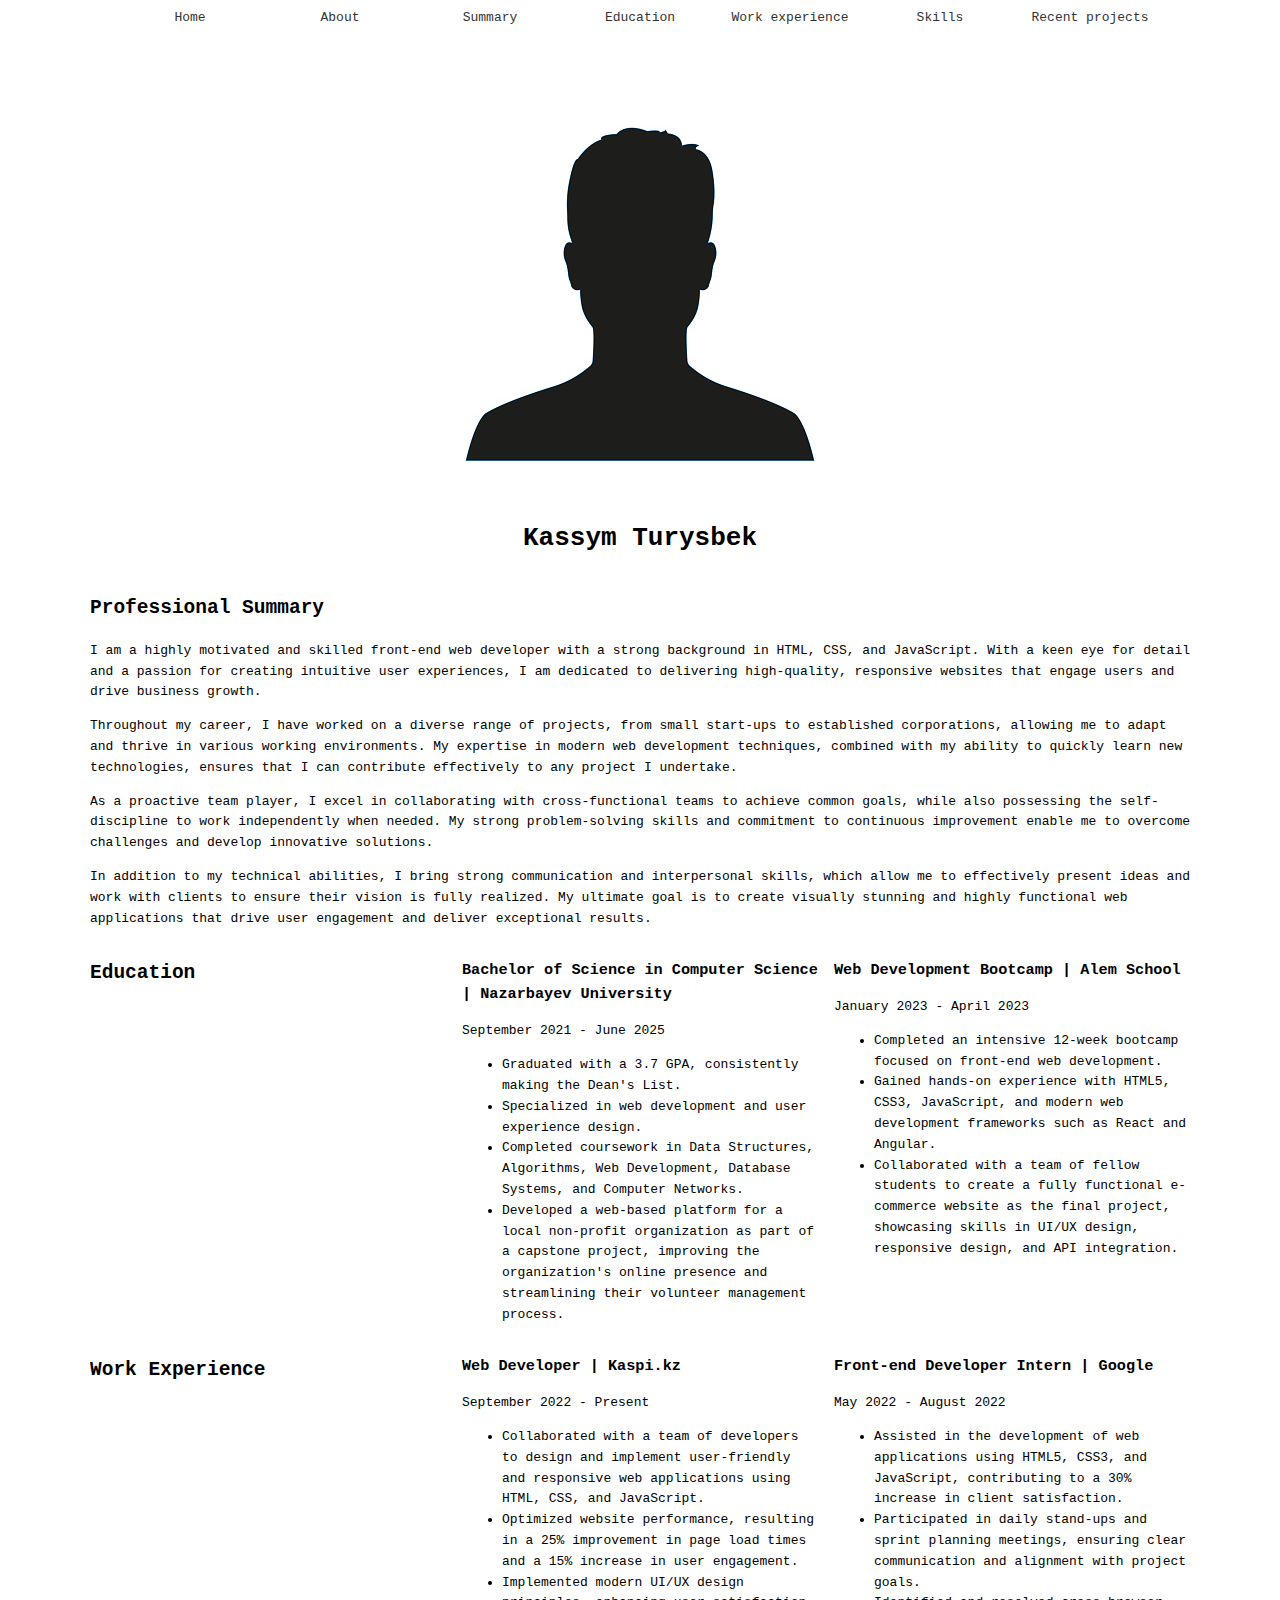
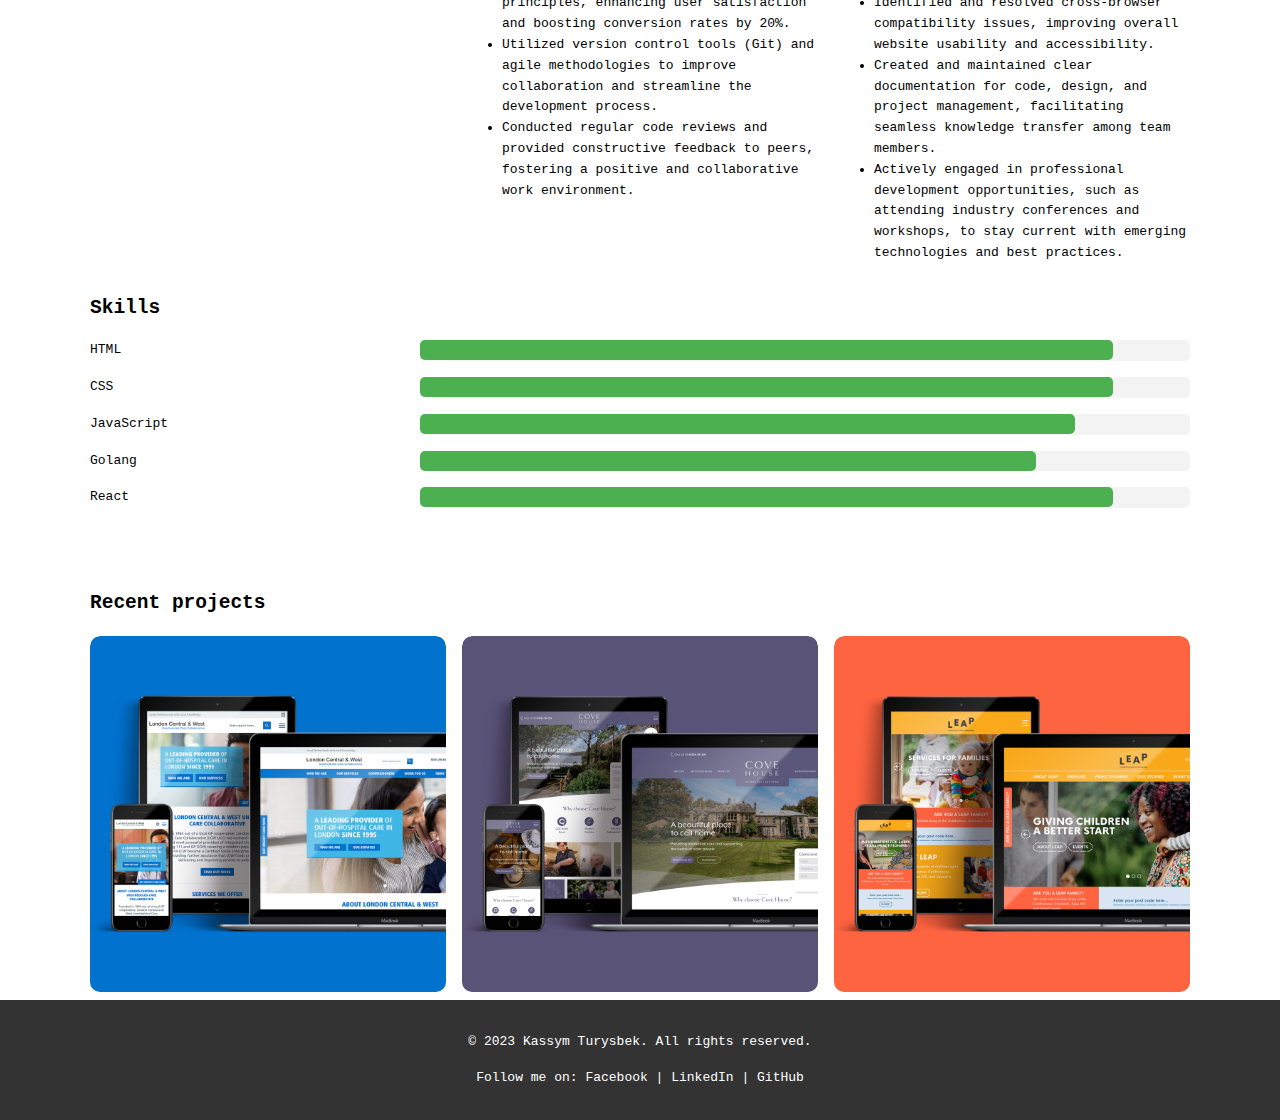
<file: index.html>
<!DOCTYPE html>
<html lang="en">
<head>
    <meta charset="UTF-8">
    <meta name="viewport" content="width=device-width, initial-scale=1.0">
    <link rel="stylesheet" href="styles.css">
    <title>Kassym Turysbek | Home</title>
</head>
<body>
    <!-- Header -->
    <header>
        <nav>
            <span class="hamburger">&#9776;</span>
            <ul class="nav-menu">
                <li><a href="index.html">Home</a></li>
                <li><a href="about.html">About</a></li>
                <li><a href="#summary">Summary</a></li>
                <li><a href="#education">Education</a></li>
                <li><a href="#experience">Work experience</a></li>
                <li><a href="#skills">Skills</a></li>
                <li><a href="#recent_projects">Recent projects</a></li>
            </ul>
        </nav>
        <div class="hero">
            <img src="images/your-photo.jpg" alt="Your Photo">
            <h1>Kassym Turysbek</h1>
        </div>
    </header>
    <main>
        <!-- Professional Summary -->
        <section class="summary container" id="summary">
            <h2 id="typewriter">Professional Summary</h2>
            <p>
                I am a highly motivated and skilled front-end web developer with a strong background in HTML, CSS, and JavaScript. With a keen eye for detail and a passion for creating intuitive user experiences, I am dedicated to delivering high-quality, responsive websites that engage users and drive business growth.
            </p>
            <p>
                Throughout my career, I have worked on a diverse range of projects, from small start-ups to established corporations, allowing me to adapt and thrive in various working environments. My expertise in modern web development techniques, combined with my ability to quickly learn new technologies, ensures that I can contribute effectively to any project I undertake.
            </p>
            <p>
                As a proactive team player, I excel in collaborating with cross-functional teams to achieve common goals, while also possessing the self-discipline to work independently when needed. My strong problem-solving skills and commitment to continuous improvement enable me to overcome challenges and develop innovative solutions.
            </p>
            <p>
                In addition to my technical abilities, I bring strong communication and interpersonal skills, which allow me to effectively present ideas and work with clients to ensure their vision is fully realized. My ultimate goal is to create visually stunning and highly functional web applications that drive user engagement and deliver exceptional results.
            </p>
        </section>
    
        <!-- Education -->
        <section class="education container" id="education">
            <h2 id="typewriter">Education</h2>
            <div class="education-item">
                <h3>Bachelor of Science in Computer Science | Nazarbayev University</h3>
                <p class="date">September 2021 - June 2025</p>
                <ul>
                    <li>Graduated with a 3.7 GPA, consistently making the Dean's List.</li>
                    <li>Specialized in web development and user experience design.</li>
                    <li>Completed coursework in Data Structures, Algorithms, Web Development, Database Systems, and Computer Networks.</li>
                    <li>Developed a web-based platform for a local non-profit organization as part of a capstone project, improving the organization's online presence and streamlining their volunteer management process.</li>
                </ul>
            </div>
            <div class="education-item">
                <h3>Web Development Bootcamp | Alem School</h3>
                <p class="date">January 2023 - April 2023</p>
                <ul>
                    <li>Completed an intensive 12-week bootcamp focused on front-end web development.</li>
                    <li>Gained hands-on experience with HTML5, CSS3, JavaScript, and modern web development frameworks such as React and Angular.</li>
                    <li>Collaborated with a team of fellow students to create a fully functional e-commerce website as the final project, showcasing skills in UI/UX design, responsive design, and API integration.</li>
                </ul>
            </div>
        </section>
    
        <!-- Work Experience -->
        <section class="experience container" id="experience">
            <h2 id="typewriter">Work Experience</h2>
            <div class="experience-item">
                <h3>Web Developer | Kaspi.kz</h3>
                <p class="date">September 2022 - Present</p>
                <ul>
                    <li>Collaborated with a team of developers to design and implement user-friendly and responsive web applications using HTML, CSS, and JavaScript.</li>
                    <li>Optimized website performance, resulting in a 25% improvement in page load times and a 15% increase in user engagement.</li>
                    <li>Implemented modern UI/UX design principles, enhancing user satisfaction and boosting conversion rates by 20%.</li>
                    <li>Utilized version control tools (Git) and agile methodologies to improve collaboration and streamline the development process.</li>
                    <li>Conducted regular code reviews and provided constructive feedback to peers, fostering a positive and collaborative work environment.</li>
                </ul>
            </div>
            <div class="experience-item">
                <h3>Front-end Developer Intern | Google</h3>
                <p class="date">May 2022 - August 2022</p>
                <ul>
                    <li>Assisted in the development of web applications using HTML5, CSS3, and JavaScript, contributing to a 30% increase in client satisfaction.</li>
                    <li>Participated in daily stand-ups and sprint planning meetings, ensuring clear communication and alignment with project goals.</li>
                    <li>Identified and resolved cross-browser compatibility issues, improving overall website usability and accessibility.</li>
                    <li>Created and maintained clear documentation for code, design, and project management, facilitating seamless knowledge transfer among team members.</li>
                    <li>Actively engaged in professional development opportunities, such as attending industry conferences and workshops, to stay current with emerging technologies and best practices.</li>
                </ul>
            </div>
        </section>
    
        <!-- Skills -->
        <section class="skills container" id="skills">
            <h2 id="typewriter">Skills</h2>
            <div class="skill">
              <label>HTML</label>
              <div class="progress">
                <div class="progress-bar" style="width: 90%;"></div>
              </div>
            </div>
            <div class="skill">
                <label>CSS</label>
                <div class="progress">
                  <div class="progress-bar" style="width: 90%;"></div>
                </div>
              </div>
              <div class="skill">
                <label>JavaScript</label>
                <div class="progress">
                  <div class="progress-bar" style="width: 85%;"></div>
                </div>
              </div>
              <div class="skill">
                <label>Golang</label>
                <div class="progress">
                  <div class="progress-bar" style="width: 80%;"></div>
                </div>
              </div>
              <div class="skill">
                <label>React</label>
                <div class="progress">
                  <div class="progress-bar" style="width: 90%;"></div>
                </div>
              </div>
          </section>
          
          <!-- Projects -->
          <section class="projects container" id="recent_projects">
            <h2 id="typewriter">Recent projects</h2>
            <div class="projects-grid">
                <div class="project">
                    <img src="images/project-1.jpg" alt="Project 1">
                    <div class="project-info">
                        <h3>London Central & West</h3>
                        <p>LCW is a clinically-led, social enterprise provider of integrated urgent care services to the NHS.</p>
                        <a href="https://www.lcwucc.com/" target="_blank">View Project</a>
                    </div>
                </div>
                <div class="project">
                    <img src="images/project-2.jpg" alt="Project 1">
                    <div class="project-info">
                        <h3>Cove House</h3>
                        <p>Cove House is a beautiful and spacious residential care home with well-maintained extensive gardens overlooking Morecambe Bay, situated in Silverdale in north Lancashire.</p>
                        <a href="https://covehousesilverdale.co.uk/" target="_blank">View Project</a>
                    </div>
                </div>
                <div class="project">
                    <img src="images/project-3.jpg" alt="Project 1">
                    <div class="project-info">
                        <h3>Lambeth Early Action Partnership (LEAP)</h3>
                        <p>The Leap Programme aims to use sport as a tool to help young people who are unemployed to develop their skills and confidence, thereby making participants more employable.</p>
                        <a href="https://www.leaplambeth.org.uk/" target="_blank">View Project</a>
                    </div>
                </div>
                
            </div>
        </section>    
    </main>

    <!-- Footer -->
    <footer>
        <div class="footer-content container">
            <p>&copy; 2023 Kassym Turysbek. All rights reserved.</p>
            <p>
                Follow me on: 
                <a href="https://www.facebook.com/" target="_blank">Facebook</a> |
                <a href="https://www.linkedin.com/" target="_blank">LinkedIn</a> |
                <a href="https://www.github.com/" target="_blank">GitHub</a>
            </p>
        </div>
    </footer>    
    <script src="main.js"></script>
</body>
</html>
</file>
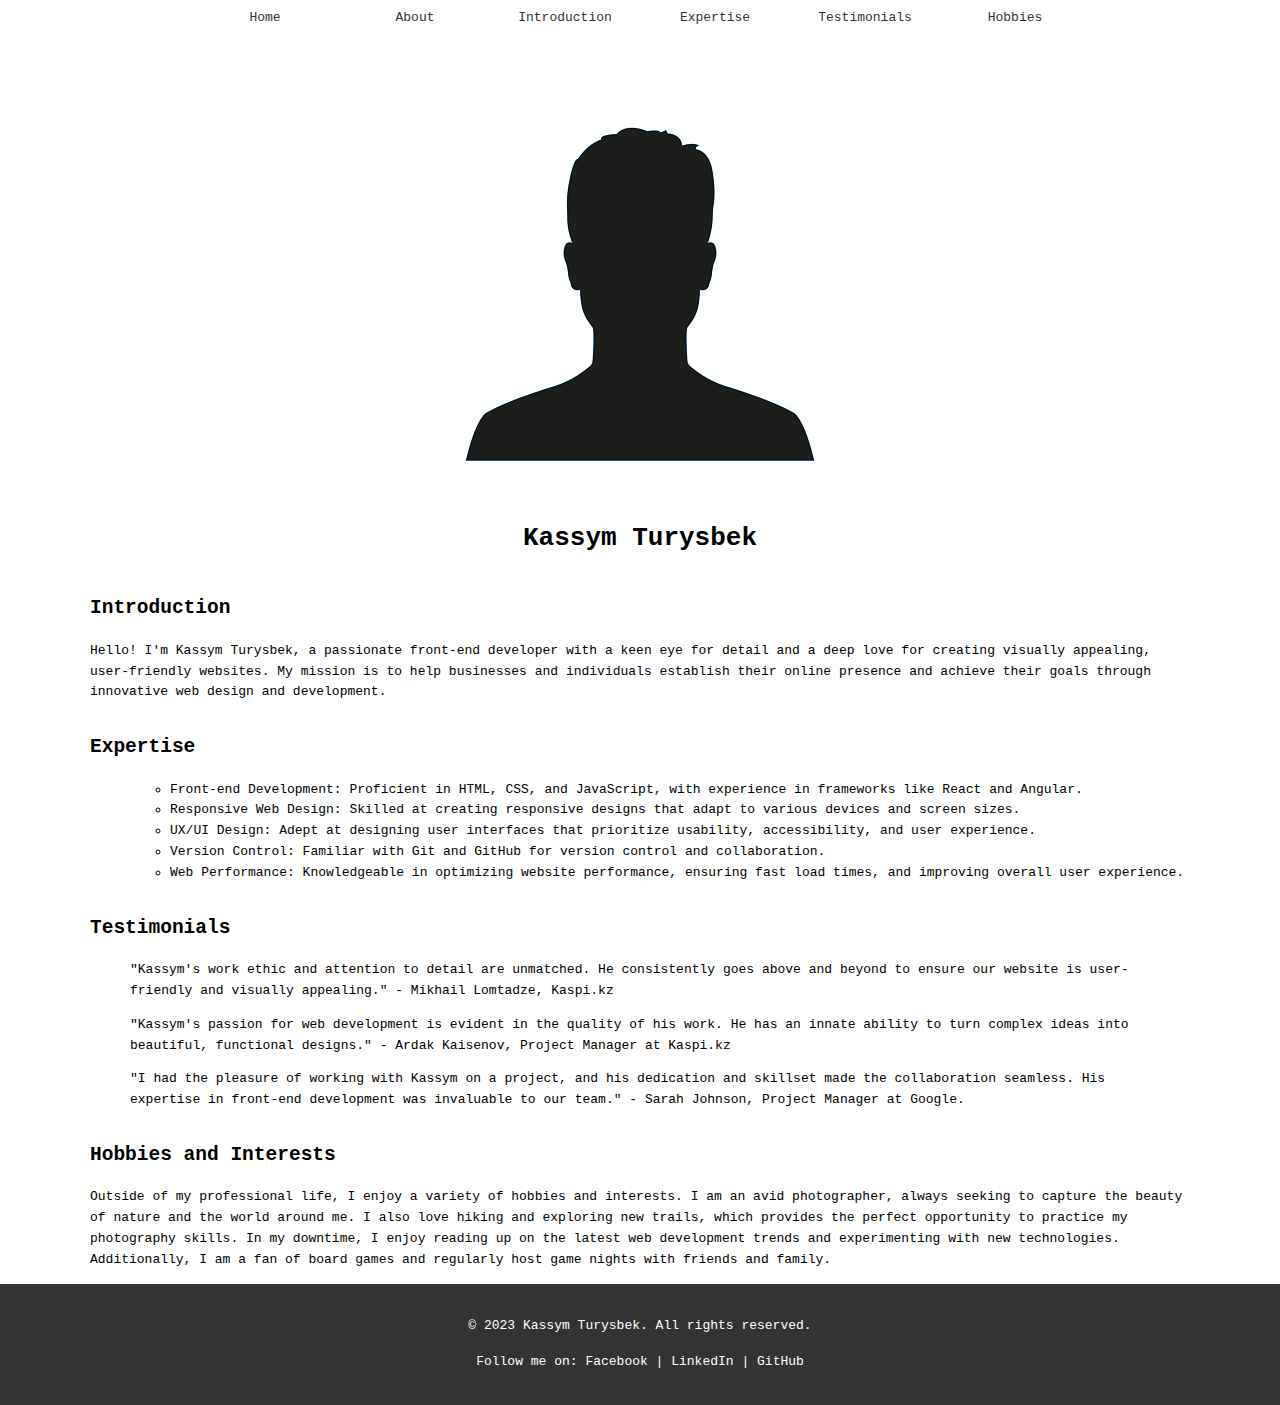
<file: about.html>
<!DOCTYPE html>
<html lang="en">
<head>
    <meta charset="UTF-8">
    <meta name="viewport" content="width=device-width, initial-scale=1.0">
    <link rel="stylesheet" href="styles.css">
    <title>Kassym Turysbek | About</title>
</head>
<body>
    <!-- Header -->
    <header>
        <nav>
            <span class="hamburger">&#9776;</span>
            <ul class="nav-menu">
                <li><a href="index.html">Home</a></li>
                <li><a href="about.html">About</a></li>
                <li><a href="#introduction">Introduction</a></li>
                <li><a href="#expertise">Expertise</a></li>
                <li><a href="#testimonials">Testimonials</a></li>
                <li><a href="#hobbies">Hobbies</a></li>
            </ul>
        </nav>
        <div class="hero">
            <img src="images/your-photo.jpg" alt="Your Photo">
            <h1>Kassym Turysbek</h1>
        </div>
    </header>
    <main>
        <!-- Introduction -->
        <section class="introduction container" id="introduction">
            <h2 id="typewriter">Introduction</h2>
            <p>Hello! I'm Kassym Turysbek, a passionate front-end developer with a keen eye for detail and a deep love for creating visually appealing, user-friendly websites. My mission is to help businesses and individuals establish their online presence and achieve their goals through innovative web design and development.</p>
        </section>
        
        <section class="expertise container" id="expertise">
            <h2 id="typewriter">Expertise</h2>
            <ul>
                <ul>
                    <li>Front-end Development: Proficient in HTML, CSS, and JavaScript, with experience in frameworks like React and Angular.</li>
                    <li>Responsive Web Design: Skilled at creating responsive designs that adapt to various devices and screen sizes.</li>
                    <li>UX/UI Design: Adept at designing user interfaces that prioritize usability, accessibility, and user experience.</li>
                    <li>Version Control: Familiar with Git and GitHub for version control and collaboration.</li>
                    <li>Web Performance: Knowledgeable in optimizing website performance, ensuring fast load times, and improving overall user experience.</li>
                </ul>
            </ul>
        </section>

        <!-- Testimonials -->
        <section class="testimonials container" id="testimonials">
            <h2 id="typewriter">Testimonials</h2>
            <blockquote>
                "Kassym's work ethic and attention to detail are unmatched. He consistently goes above and beyond to ensure our website is user-friendly and visually appealing." - Mikhail Lomtadze, Kaspi.kz
            </blockquote>
            <blockquote>
                "Kassym's passion for web development is evident in the quality of his work. He has an innate ability to turn complex ideas into beautiful, functional designs." - Ardak Kaisenov, Project Manager at Kaspi.kz
            </blockquote>
            <blockquote>
                "I had the pleasure of working with Kassym on a project, and his dedication and skillset made the collaboration seamless. His expertise in front-end development was invaluable to our team." - Sarah Johnson, Project Manager at Google.
            </blockquote>
        </section>

        <!-- Hobbies -->
        <section class="hobbies container" id="hobbies">
            <h2 id="typewriter">Hobbies and Interests</h2>
            <p>Outside of my professional life, I enjoy a variety of hobbies and interests. I am an avid photographer, always seeking to capture the beauty of nature and the world around me. I also love hiking and exploring new trails, which provides the perfect opportunity to practice my photography skills. In my downtime, I enjoy reading up on the latest web development trends and experimenting with new technologies. Additionally, I am a fan of board games and regularly host game nights with friends and family.</p>
        </section>
    </main>

    <!-- Footer -->
    <footer>
        <div class="footer-content container">
            <p>&copy; 2023 Kassym Turysbek. All rights reserved.</p>
            <p>
                Follow me on: 
                <a href="https://www.facebook.com/" target="_blank">Facebook</a> |
                <a href="https://www.linkedin.com/" target="_blank">LinkedIn</a> |
                <a href="https://www.github.com/" target="_blank">GitHub</a>
            </p>
        </div>
    </footer>
    <script src="main.js"></script>
</body>
</html>
</file>
<file: styles.css>
/* Basic styles */
body {
    font-family: monospace;
    line-height: 1.6;
    margin: 0;
    padding: 0;
}

.header {
    position: relative;
  }  

.container {
    max-width: 1100px;
    margin: auto;
    overflow: hidden;
}

/* Navigation */
.nav-menu {
    display: flex;
    justify-content: center;
    padding: 0;
    margin: 0;
    list-style: none;
}

.nav-menu li {
    flex-grow: 1;
    text-align: center;
    max-width: 150px;
}

.nav-menu li a {
    display: block;
    padding: 0.5rem 1rem;
    text-decoration: none;
    color: #333;
}

.nav-menu li a:hover {
    background-color: #f4f4f4;
}

/* Hero section */
.hero {
    display: flex;
    flex-direction: column;
    align-items: center;
    text-align: center;
    padding-top: 3rem; 
  }
  
  @media (max-width: 768px) {
    .hero {
      padding-top: 4.5rem; 
    }
  }  

.hero img {
    max-width: 100%;
    height: auto;
}

/* Media Queries */
@media (max-width: 768px) {
    .nav-menu {
        display: block;
        text-align: center;
    }

    .nav-menu li {
        display: inline;
    }
}


/* Hamburger */
.hamburger {
    display: none;
    font-size: 2rem;
    cursor: pointer;
}

.nav-menu {
    display: flex;
    list-style: none;
    padding: 0;
}

.nav-menu.responsive,
.nav-menu.responsive li {
    display: block;
}

.nav-menu.responsive {
    position: absolute;
    background-color: #fff;
    width: 100%;
    box-shadow: 0 2px 10px rgba(0, 0, 0, 0.1);
}

.nav-menu.responsive a {
    padding: 1rem;
    border-top: 1px solid #f4f4f4;
    text-align: left;
}

/* Media Queries */
@media (max-width: 768px) {
    .hamburger {
        display: block;
    }

    .nav-menu {
        display: none;
    }
}
/* Main */
#typewriter {
    font-family: monospace;
    overflow: hidden;
    white-space: nowrap;
    animation: typing 8s steps(40, end) infinite;
  }
  
  @keyframes typing {
    from {
      width: 0;
    }
    to {
      width: 100%;
    }
  }

  .skill {
    display: flex;
    justify-content: space-between;
    margin-bottom: 1rem;
  }
  
  .progress {
    width: 70%;
    background-color: #f3f3f3;
    border-radius: 5px;
  }
  
  .progress-bar {
    height: 20px;
    background-color: #4caf50;
    border-radius: 5px;
    transition: width 2s;
  }
  
  .education,
  .experience {
    display: grid;
    grid-template-columns: repeat(auto-fit, minmax(300px, 1fr));
    gap: 1rem;
  }

/* Projects container */
.projects {
    margin-top: 3rem;
}

.projects-grid {
    display: grid;
    grid-template-columns: repeat(auto-fit, minmax(250px, 1fr));
    gap: 1rem;
}

.project {
    position: relative;
    overflow: hidden;
    border-radius: 10px;
}

.project img {
    width: 100%;
    height: auto;
    transition: transform 0.3s ease;
    border-radius: 10px;
}

.project:hover img {
    transform: scale(1.1);
}

.project-info {
    position: absolute;
    top: 0;
    left: 0;
    right: 0;
    bottom: 0;
    display: flex;
    flex-direction: column;
    align-items: center;
    justify-content: center;
    background-color: rgba(0, 0, 0, 0.5);
    color: #fff;
    opacity: 0;
    transition: opacity 0.3s ease;
}

.project-info h3 {
    margin-bottom: 0.5rem;
}

.project:hover .project-info {
    opacity: 1;
}


/* Footer */
footer {
    background-color: #333;
    color: #fff;
    padding: 1.5rem 0;
}

.footer-content {
    display: flex;
    flex-direction: column;
    align-items: center;
    justify-content: center;
    text-align: center;
}

.footer-content a {
    color: #fff;
    text-decoration: none;
}

.footer-content a:hover {
    text-decoration: underline;
}

.footer-content p {
    margin: 0.5rem 0;
}
</file>
